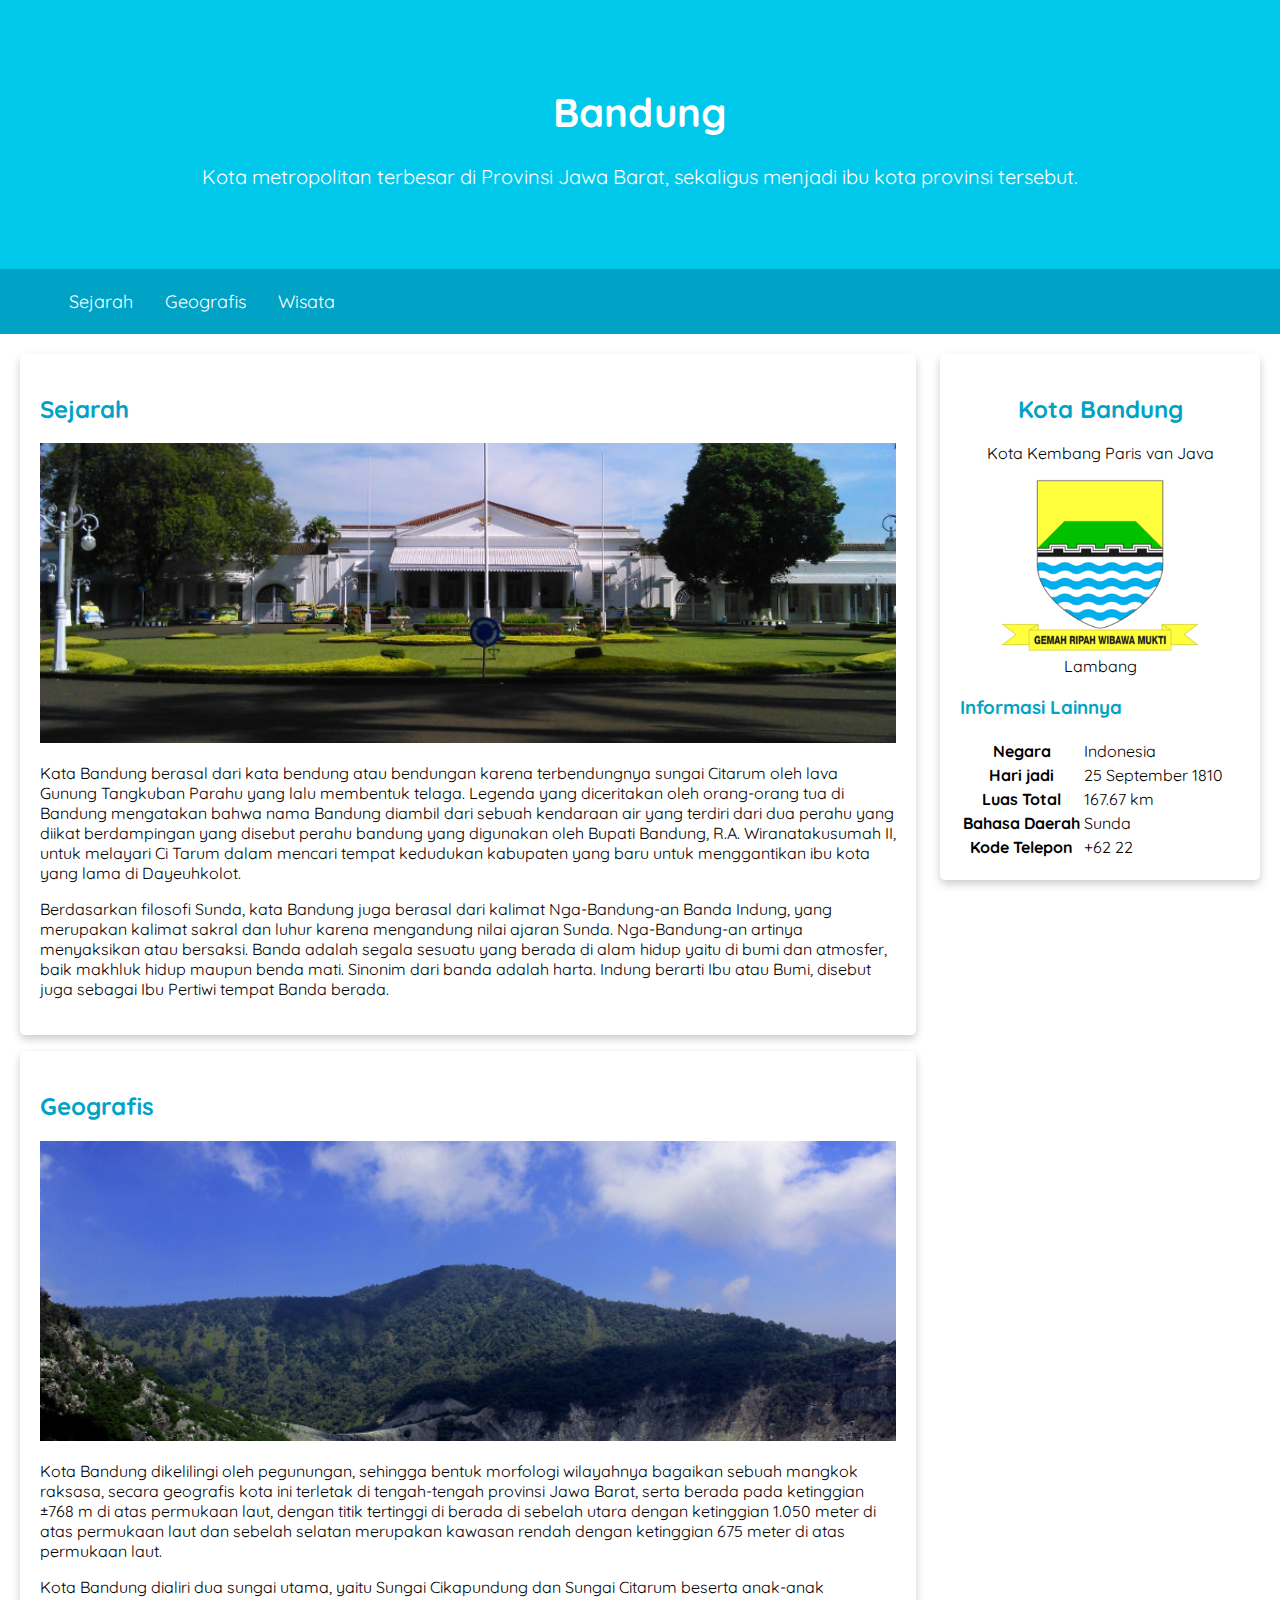
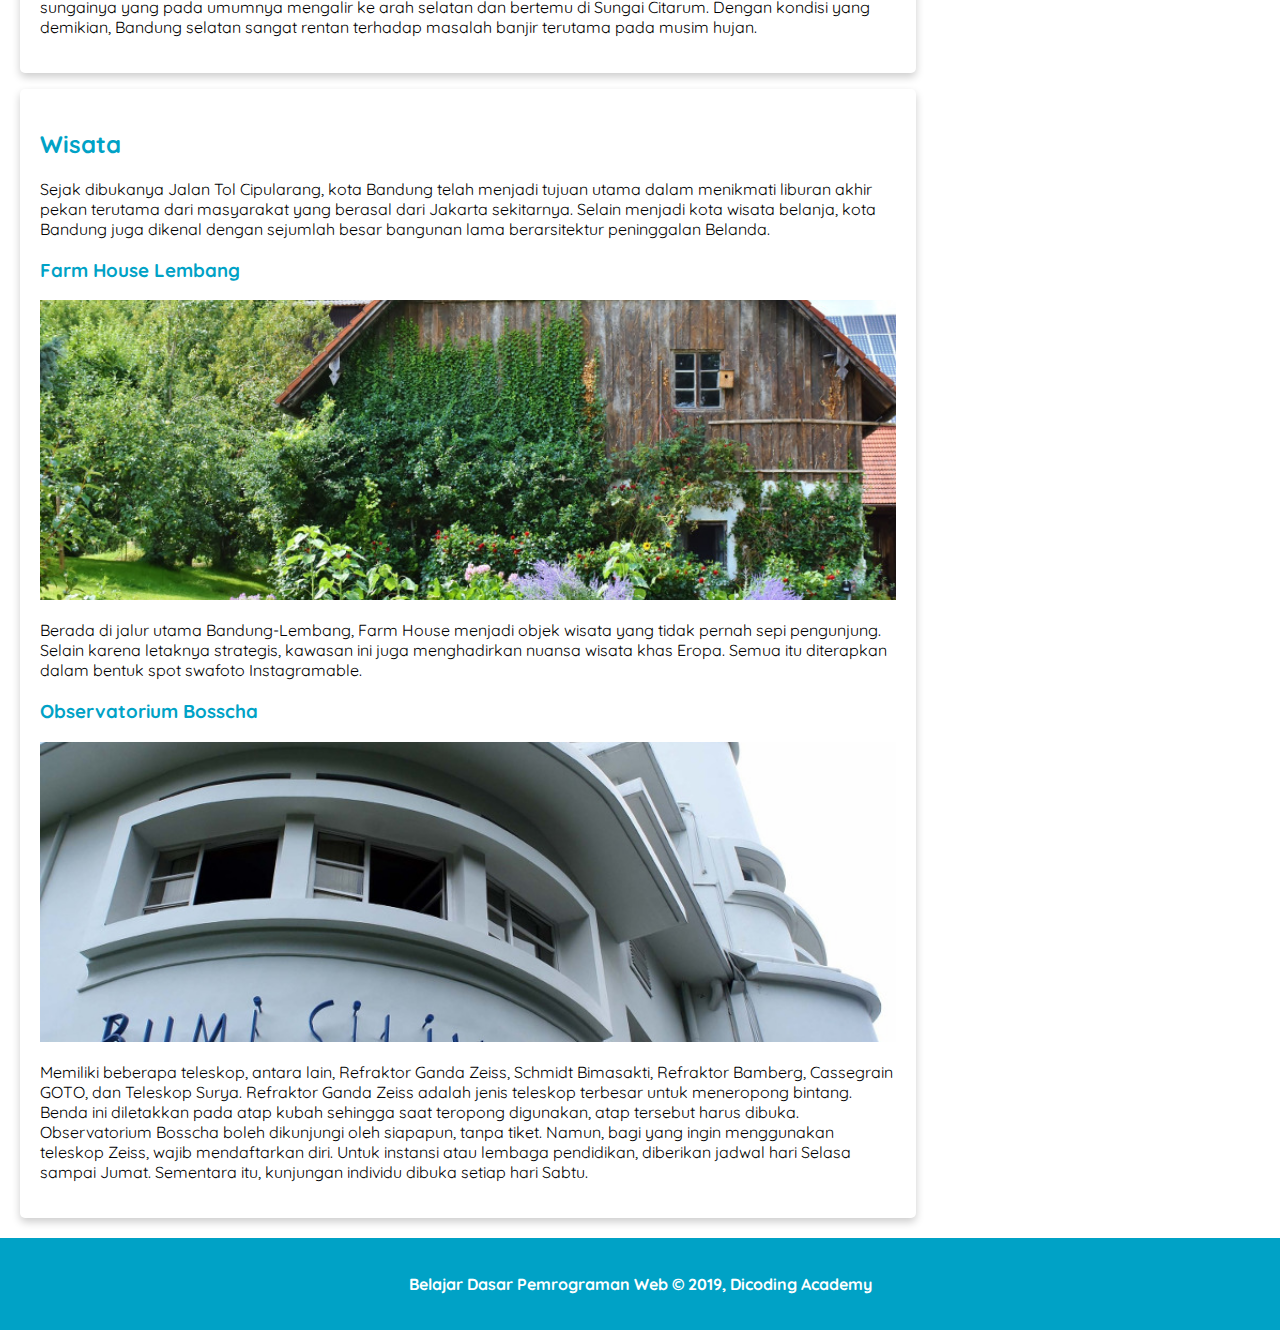
<file: index.html>
<!DOCTYPE html>
<html>

<head>
    <meta charset="utf-8">
    <meta name="viewport" content="width=device-width, initial-scale=1.0" />
    <title>Halaman Profil Bandung</title>
    <link rel="stylesheet" href="assets/styles/style.css">
    <link rel="preconnect" href="https://fonts.googleapis.com">
    <link rel="preconnect" href="https://fonts.gstatic.com" crossorigin>
    <link href="https://fonts.googleapis.com/css2?family=Quicksand:wght@300..700&display=swap" rel="stylesheet">
</head>

<body>
    <header>
        <div class="jumbotron">
            <h1>Bandung</h1>
            <p>
                Kota metropolitan terbesar di Provinsi Jawa Barat, sekaligus menjadi ibu
                kota provinsi tersebut.
            </p>
        </div>

        <nav>
            <ul>
                <li>
                    <a href="#sejarah">Sejarah</a>
                </li>
                <li>
                    <a href="#geografis">Geografis</a>
                </li>
                <li>
                    <a href="#wisata">Wisata</a>
                </li>
            </ul>
        </nav>
    </header>

    <main>
        <div id="content">
            <article id="sejarah" class="card">
                <h2>Sejarah</h2>
                <img src="assets/image/history.jpg" alt="Sejarah" class="featured-image" />
                <p>
                    Kata Bandung berasal dari kata bendung atau bendungan karena terbendungnya
                    sungai Citarum oleh lava Gunung Tangkuban Parahu yang lalu membentuk
                    telaga. Legenda yang diceritakan oleh orang-orang tua di Bandung
                    mengatakan bahwa nama Bandung diambil dari sebuah kendaraan air yang
                    terdiri dari dua perahu yang diikat berdampingan yang disebut perahu
                    bandung yang digunakan oleh Bupati Bandung, R.A. Wiranatakusumah II, untuk
                    melayari Ci Tarum dalam mencari tempat kedudukan kabupaten yang baru untuk
                    menggantikan ibu kota yang lama di Dayeuhkolot.
                </p>
                <p>
                    Berdasarkan filosofi Sunda, kata Bandung juga berasal dari kalimat
                    Nga-Bandung-an Banda Indung, yang merupakan kalimat sakral dan luhur
                    karena mengandung nilai ajaran Sunda. Nga-Bandung-an artinya menyaksikan
                    atau bersaksi. Banda adalah segala sesuatu yang berada di alam hidup yaitu
                    di bumi dan atmosfer, baik makhluk hidup maupun benda mati. Sinonim dari
                    banda adalah harta. Indung berarti Ibu atau Bumi, disebut juga sebagai Ibu
                    Pertiwi tempat Banda berada.
                </p>
            </article>

            <article id="geografis" class="card">
                <h2>Geografis</h2>
                <img src="assets/image/geografis.jpg" alt="Geografis" class="featured-image" />
                <p>
                    Kota Bandung dikelilingi oleh pegunungan, sehingga bentuk morfologi
                    wilayahnya bagaikan sebuah mangkok raksasa, secara geografis kota ini
                    terletak di tengah-tengah provinsi Jawa Barat, serta berada pada
                    ketinggian ±768 m di atas permukaan laut, dengan titik tertinggi di berada
                    di sebelah utara dengan ketinggian 1.050 meter di atas permukaan laut dan
                    sebelah selatan merupakan kawasan rendah dengan ketinggian 675 meter di
                    atas permukaan laut.
                </p>
                <p>
                    Kota Bandung dialiri dua sungai utama, yaitu Sungai Cikapundung dan Sungai
                    Citarum beserta anak-anak sungainya yang pada umumnya mengalir ke arah
                    selatan dan bertemu di Sungai Citarum. Dengan kondisi yang demikian,
                    Bandung selatan sangat rentan terhadap masalah banjir terutama pada musim
                    hujan.
                </p>
            </article>

            <article id="wisata" class="card">
                <h2>Wisata</h2>
                <p>
                    Sejak dibukanya Jalan Tol Cipularang, kota Bandung telah menjadi tujuan
                    utama dalam menikmati liburan akhir pekan terutama dari masyarakat yang
                    berasal dari Jakarta sekitarnya. Selain menjadi kota wisata belanja, kota
                    Bandung juga dikenal dengan sejumlah besar bangunan lama berarsitektur
                    peninggalan Belanda.
                </p>

                <section>
                    <h3>Farm House Lembang</h3>
                    <img src="assets/image/farm-house.jpg" alt="Farm house" class="featured-image" />
                    <p>
                        Berada di jalur utama Bandung-Lembang, Farm House menjadi objek wisata
                        yang tidak pernah sepi pengunjung. Selain karena letaknya strategis,
                        kawasan ini juga menghadirkan nuansa wisata khas Eropa. Semua itu
                        diterapkan dalam bentuk spot swafoto Instagramable.
                    </p>
                </section>

                <section>
                    <h3>Observatorium Bosscha</h3>
                    <img src="assets/image/bosscha.jpg" alt="Bosscha" class="featured-image" />
                    <p>
                        Memiliki beberapa teleskop, antara lain, Refraktor Ganda Zeiss, Schmidt
                        Bimasakti, Refraktor Bamberg, Cassegrain GOTO, dan Teleskop Surya.
                        Refraktor Ganda Zeiss adalah jenis teleskop terbesar untuk meneropong
                        bintang. Benda ini diletakkan pada atap kubah sehingga saat teropong
                        digunakan, atap tersebut harus dibuka. Observatorium Bosscha boleh
                        dikunjungi oleh siapapun, tanpa tiket. Namun, bagi yang ingin menggunakan
                        teleskop Zeiss, wajib mendaftarkan diri. Untuk instansi atau lembaga
                        pendidikan, diberikan jadwal hari Selasa sampai Jumat. Sementara itu,
                        kunjungan individu dibuka setiap hari Sabtu.
                    </p>
                </section>
            </article>
        </div>

        <aside>
            <article class="profile card">
                <header>
                    <h2>Kota Bandung</h2>
                    <p>Kota Kembang Paris van Java</p>
                    <figure>
                        <img src="assets/image/bandung-badge.png">
                        <figcaption>Lambang</figcaption>
                    </figure>
                </header>

                <section>
                    <h3>Informasi Lainnya</h3>

                    <table>
                        <tr>
                            <th>Negara</th>
                            <td>Indonesia</td>
                        </tr>
                        <tr>
                            <th>Hari jadi</th>
                            <td>25 September 1810</td>
                        </tr>
                        <tr>
                            <th>Luas Total</th>
                            <td>167.67 km</td>
                        </tr>
                        <tr>
                            <th>Bahasa Daerah</th>
                            <td>Sunda</td>
                        </tr>
                        <tr>
                            <th>Kode Telepon</th>
                            <td>+62 22</td>
                        </tr>
                    </table>
                </section>
            </article>
        </aside>
    </main>

    <footer>
        <p>Belajar Dasar Pemrograman Web &#169; 2019, Dicoding Academy</p>
    </footer>
</body>

</html>
</file>
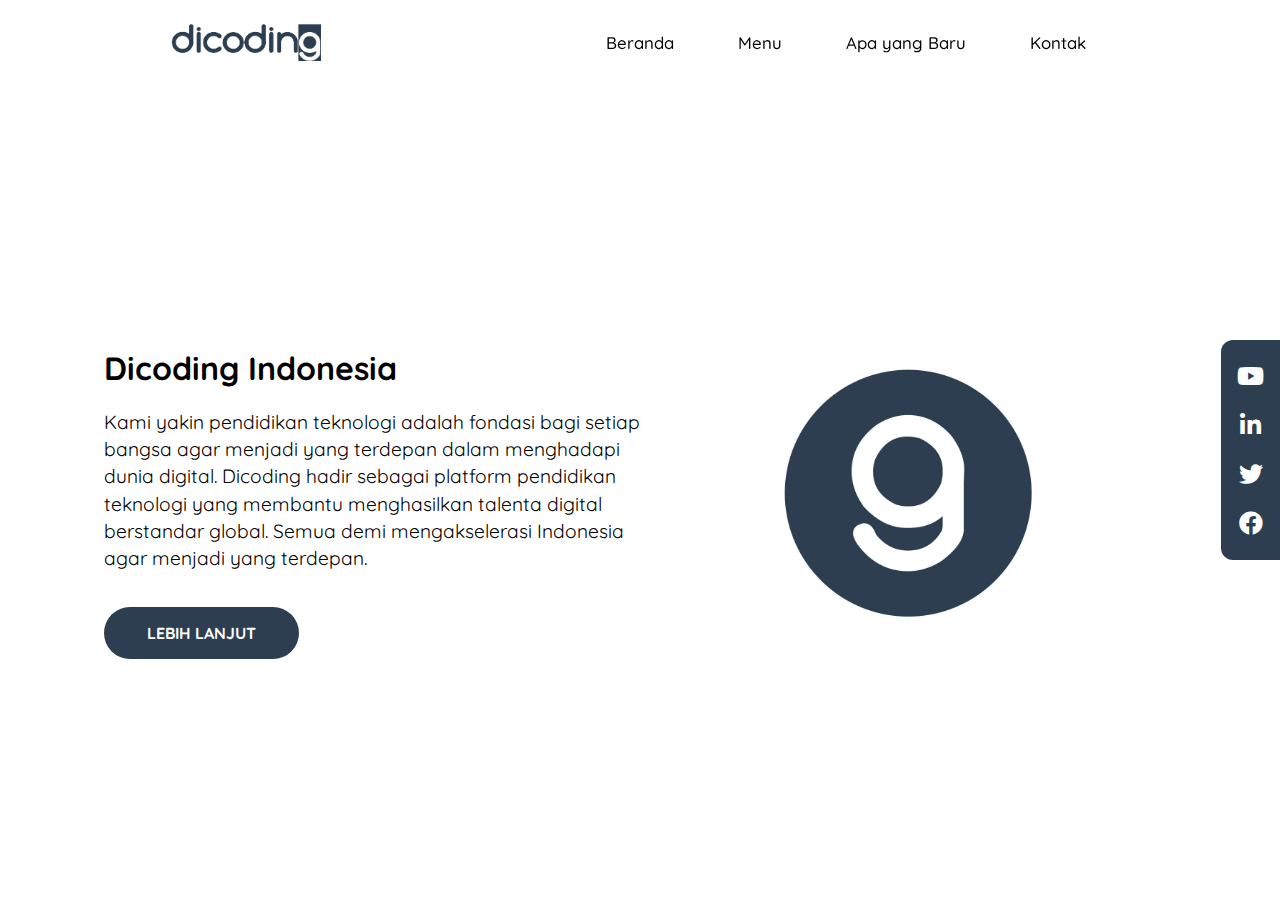
<file: Landing Page Dicoding/index.html>
<html lang="en">

<head>
    <meta charset="utf-8" />
    <meta name="viewport" content="width=device-width, initial-scale=1.0" />
    <title>Landing Page Dicoding</title>

    <!-- My Own CSS -->
    <link rel="stylesheet" href="css/app.css">

    <!-- Google Fonts -->
    <link rel="preconnect" href="https://fonts.googleapis.com">
    <link rel="preconnect" href="https://fonts.gstatic.com" crossorigin>
    <link href="https://fonts.googleapis.com/css2?family=Quicksand:wght@300..700&display=swap" rel="stylesheet">

    <!-- Font Awesome 5.15.4 -->
    <link rel="stylesheet" href="https://cdnjs.cloudflare.com/ajax/libs/font-awesome/5.15.4/css/all.min.css"
        integrity="sha512-1ycn6IcaQQ40/MKBW2W4Rhis/DbILU74C1vSrLJxCq57o941Ym01SwNsOMqvEBFlcgUa6xLiPY/NS5R+E6ztJQ=="
        crossorigin="anonymous" referrerpolicy="no-referrer">
</head>

<body>
    <header class="navbar-container">
        <div class="logo">
            <img src="img/dicoding-header-logo.png" alt="Dicoding Indonesia">
        </div>

        <nav class="nav-list">
            <ul>
                <li><a href="#">Beranda</a></li>
                <li><a href="#">Menu</a></li>
                <li><a href="#">Apa yang Baru</a></li>
                <li><a href="#">Kontak</a></li>
            </ul>
        </nav>
    </header>

    <main>
        <div class="content">
            <div class="content-description">
                <h1 class="title">Dicoding Indonesia</h1>
                <p>Kami yakin pendidikan teknologi adalah fondasi bagi setiap bangsa agar menjadi yang
                    terdepan dalam menghadapi dunia digital. Dicoding hadir sebagai platform pendidikan
                    teknologi yang membantu menghasilkan talenta digital berstandar global. Semua demi
                    mengakselerasi Indonesia agar menjadi yang terdepan.
                </p>

                <button>Lebih Lanjut</button>
            </div>

            <div class="content-image">
                <img src="img/circle-g.jpg" alt="Dicoding Indonesia">
            </div>

        </div>

        <aside>
            <div class="social-media">
                <ul>
                    <li><a href="#"><i class="fab fa-youtube"></i></a></li>
                    <li><a href="#"><i class="fab fa-linkedin-in"></i></a></li>
                    <li><a href="#"><i class="fab fa-twitter"></i></a></li>
                    <li><a href="#"><i class="fab fa-facebook"></i></a></li>
                </ul>
            </div>
        </aside>
    </main>
</body>

</html>
</file>
<file: assets/styles/style.css>
* {
    box-sizing: border-box;
}

body {
    font-family: 'Quicksand', sans-serif;
    margin: 0;
    padding: 0;
}
   
h2, h3 {
    color: #00A2C6;
}

footer {
    padding: 20px;
    color: white;
    background-color: #00A2C6;
    text-align: center;
    font-weight: bold;
}

nav a {
    font-size: 18px;
    font-weight: 400;
    text-decoration: none;
    color: white;
}

nav a:hover {
    font-weight: bold;
}

.profile header {
    text-align: center;
}

.featured-image {
    width: 100%;
    max-height: 300px;
    object-fit: cover;
    object-position: center;
}

.profile img {
    width: 200px;
}

.card {
    box-shadow: 0 4px 8px 0 rgba(0, 0, 0, 0.2);
    border-radius: 5px;
    padding: 20px;
}

.jumbotron {
    font-size: 20px;
    padding: 60px;
    background-color: #00C8EB;
    text-align: center;
    color: white;
}

nav ul {
    padding-inline: 4rem;
    display: flex;
    gap: 2rem;
}

nav li {
    list-style-type: none;
}
 
nav {
    background-color: #00a2c6;
    padding: 5px;
    position: sticky;
    top: 0;
}
 
main {
    padding: 20px;
    display: flex;
    gap: 1.5rem;
}

#content {
    flex: 5;
    display: flex;
    flex-flow: column nowrap;
    gap: 1rem 2rem;
}

aside {
    flex: 1;
}

header {
    display: inline;
}

@media screen and (max-width: 1200px) {
    main {
        flex-flow: column nowrap;
    }

    main aside {
        align-self: center;
    }
}

@media screen and (max-width: 768px) {
    nav ul {
        justify-content: center;
    }
    main aside {
        align-self: stretch;
    }
}
</file>
<file: Landing Page Dicoding/css/app.css>
*,
*::before,
*::after {
    box-sizing: border-box;
}

body {
    font-family: 'Quicksand', sans-serif;

    height: 100vh;
    margin: 0;
    
    display: flex;
    flex-direction: column;
}

header.navbar-container {
    width: 100%;
    max-width: 1200px;
    padding-block: 1rem;
    margin-inline: auto;

    display: flex;
    justify-content: space-around;
    align-items: center;

    z-index: 9999;
}

header.navbar-container .logo img {
    width: 150px;
}

header.navbar-container .nav-list ul {
    padding-left: 0;

    display: flex;
    justify-content: center;
    gap: 2rem 1rem;
}

header.navbar-container .nav-list li {
    list-style-type: none;
}

header.navbar-container .nav-list li a {
    padding: 0.5rem 1.5rem;
    border-radius: 999px;

    text-decoration: none;
    font-size: 1.05rem;
    font-weight: 500;
    color: black;

    transition: all 0.2s ease-in-out;
}

header.navbar-container .nav-list li:hover a {
    background-color: #425C77;
    color: white;
}

main {
    flex: 1;

    width: 100%;
    max-width: 1200px;
    margin-inline: auto;
    padding: 2rem 4rem;

    display: flex;
    align-items: center;
}

main .content {
    flex: 1;

    display: flex;
    align-items: center;
}

main .content .content-description {
    flex: 1 1;
}

main .content .content-description p {
    font-size: 1.2rem;
    line-height: 1.7rem;
}

main .content .content-description button {
    padding: 0.8rem 2.5rem;
    border: 3px solid transparent;
    border-radius: 999px;
    margin-block-start: 1rem;

    background-color: #2D3E50;

    font-family: 'Quicksand', sans-serif;
    text-transform: uppercase;
    font-size: 1rem;
    font-weight: 700;
    color: white;

    cursor: pointer;
    transition: all 0.15s ease-in;
}

main .content.content-description button:hover {
    border: 3px solid #2D3E50;
    background-color: transparent;
    color: #2D3E50;
}

main .content .content-image {
    flex: 1;
    display: flex;
}

main .content .content-image img {
    width: 300px;
    max-width: 250px;
    margin: auto;
}

main aside {
    position: fixed;
    inset-block: 0;
    inset-inline-end: 0;
}

main aside .social-media {
    height: 100%;
    display: flex;
}

main aside .social-media ul {
    padding: 1.5rem 1rem;
    border-top-left-radius: 12px;
    border-bottom-left-radius: 12px;
    margin: auto;
    background-color: #2D3E50;

    display: flex;
    flex-flow: column nowrap;
    align-items: center;
    justify-content: center;
    gap: 1.5rem;
}

main aside .social-media li {
    list-style-type: none;
}

main aside .social-media li a {
    text-decoration: none;
    font-size: 1.5rem;
    color: white;

    transition: all 0.1s ease-in-out;
}

main aside .social-media li a:hover {
    color: #89B0D9;
}

@media screen and (max-width: 768px) {
    header.navbar-container {
        flex-direction: column;
    }   

    header.navbar-container .nav-list ul {
        flex-wrap: wrap;
        column-gap: 0.5rem;
    }

    main {
        padding: 1rem 3rem;
    }

    main .content {
        flex-direction: column;
        gap: 2rem;
    }

    main .content .content-description .title {
        font-size: 3rem;
    }

    main .content .content-description p {
        font-size: 1rem;
    }

    main .content .content-image {
        order: -1;
    }
}
</file>
